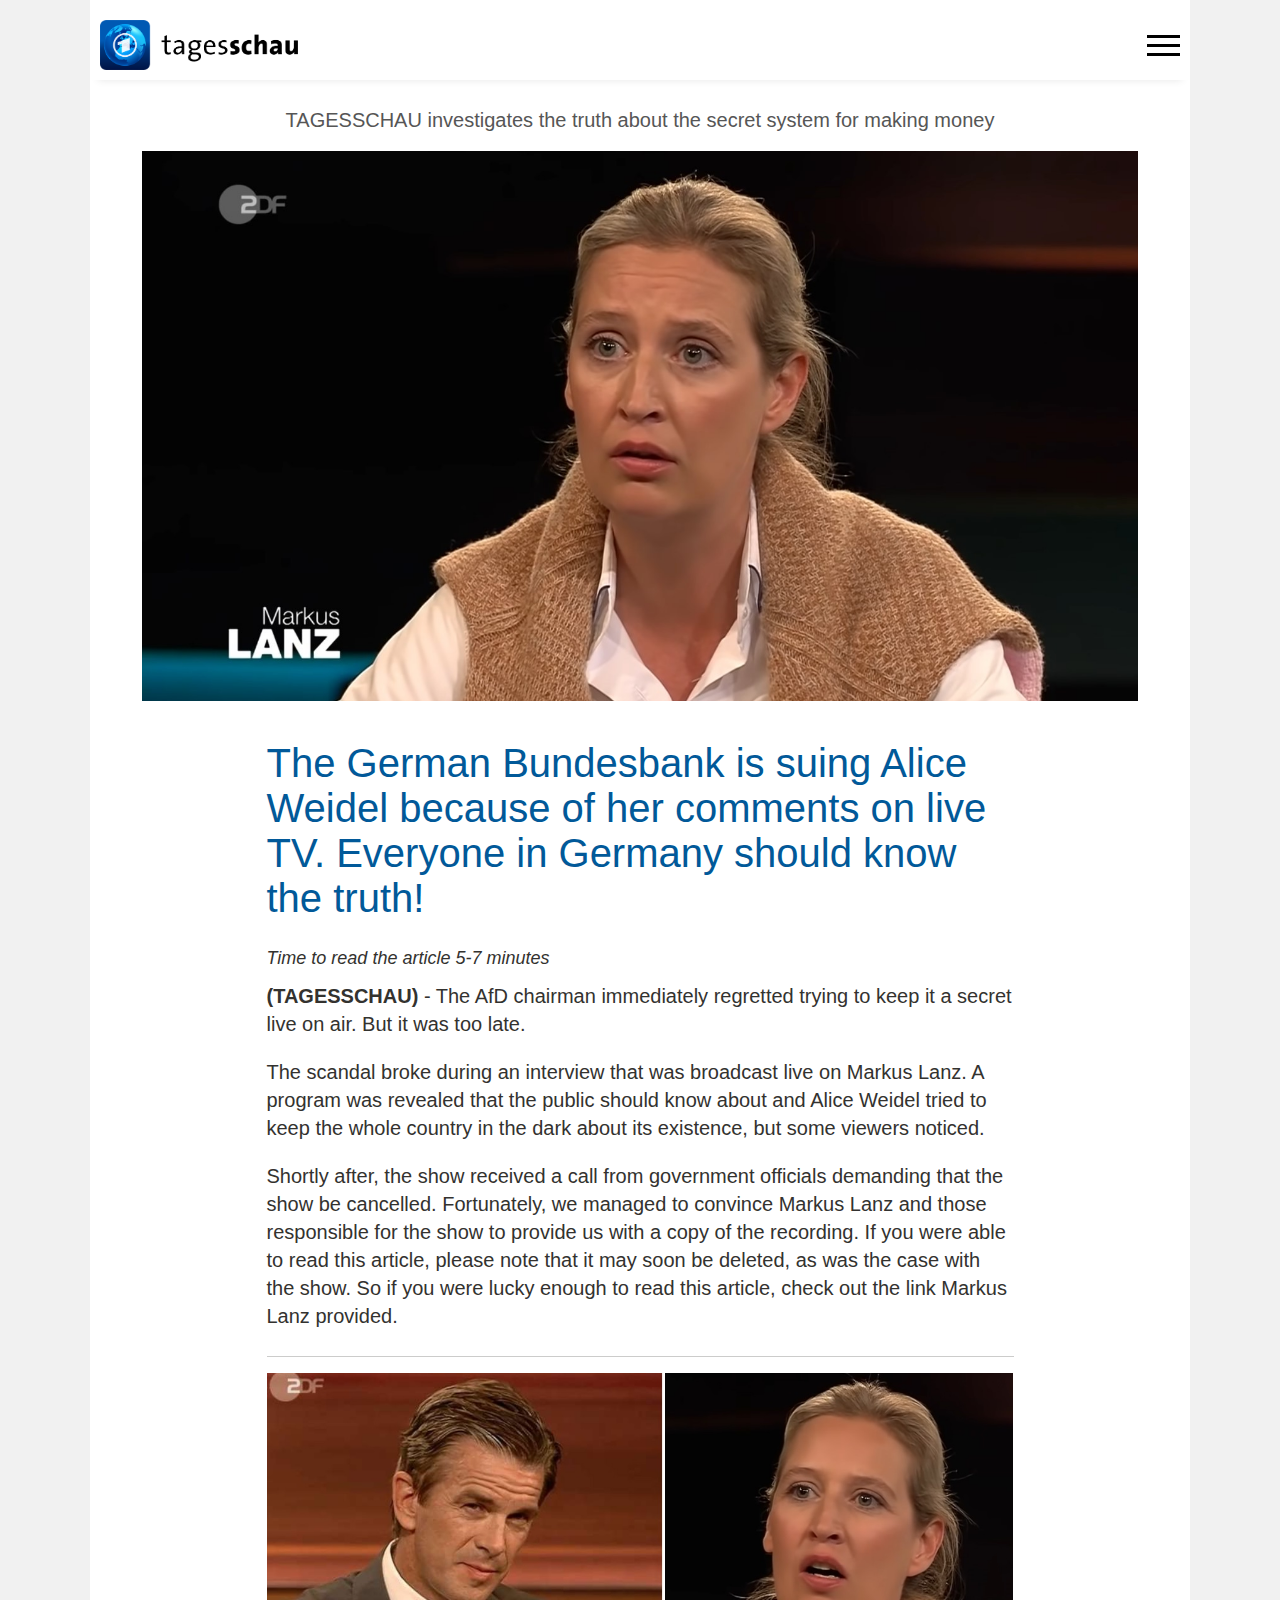
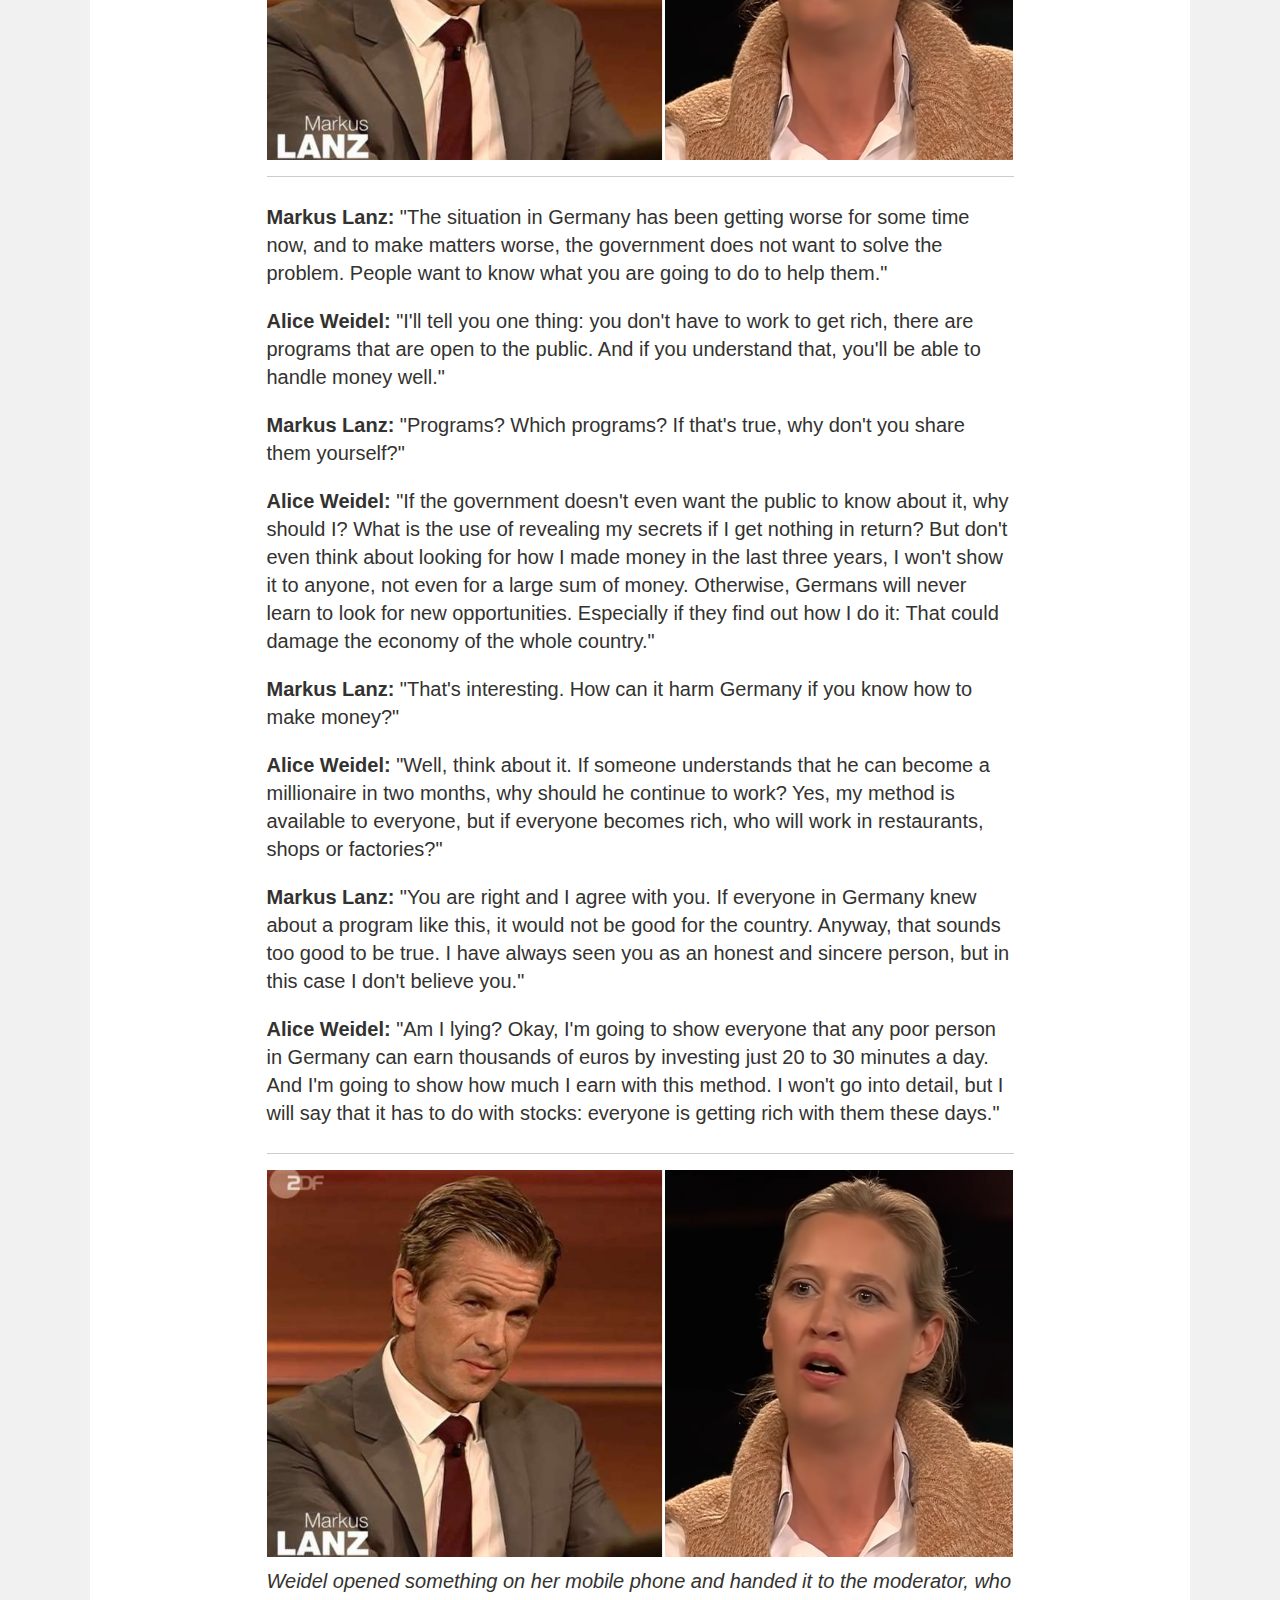
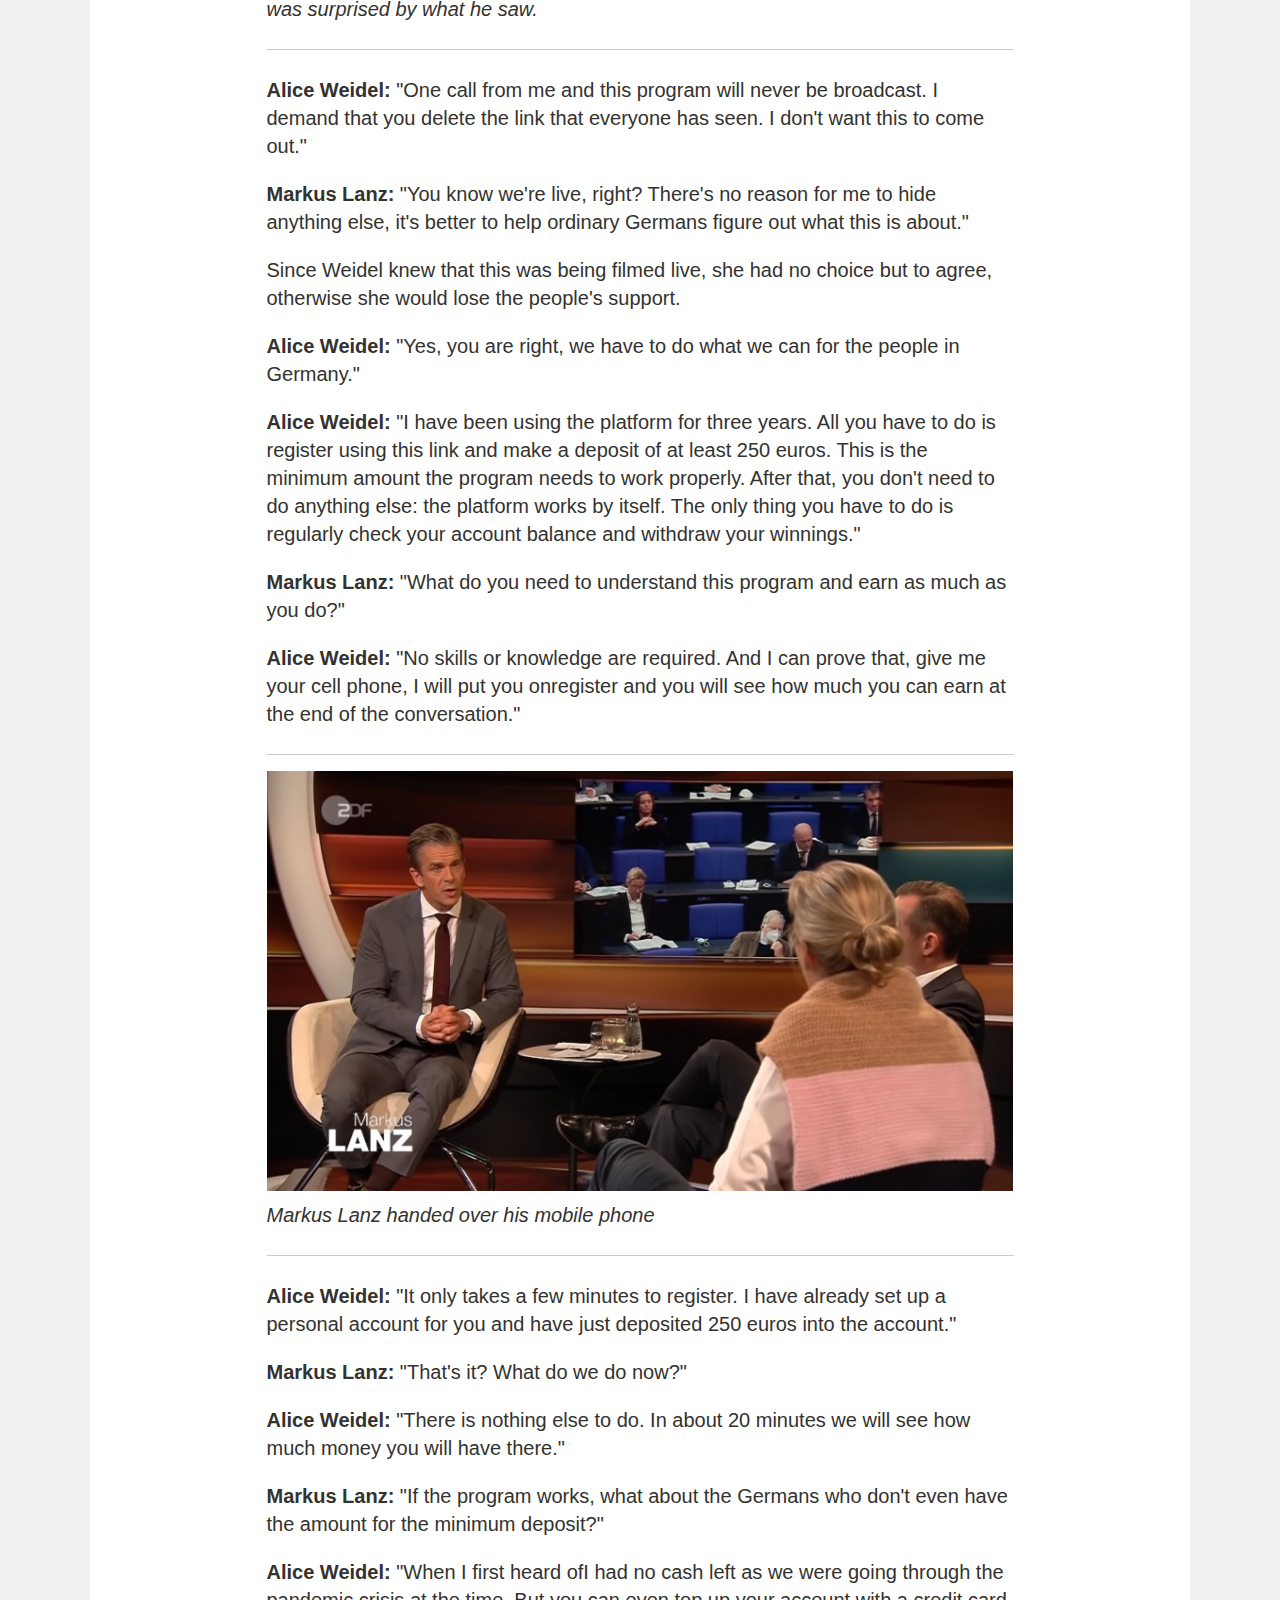
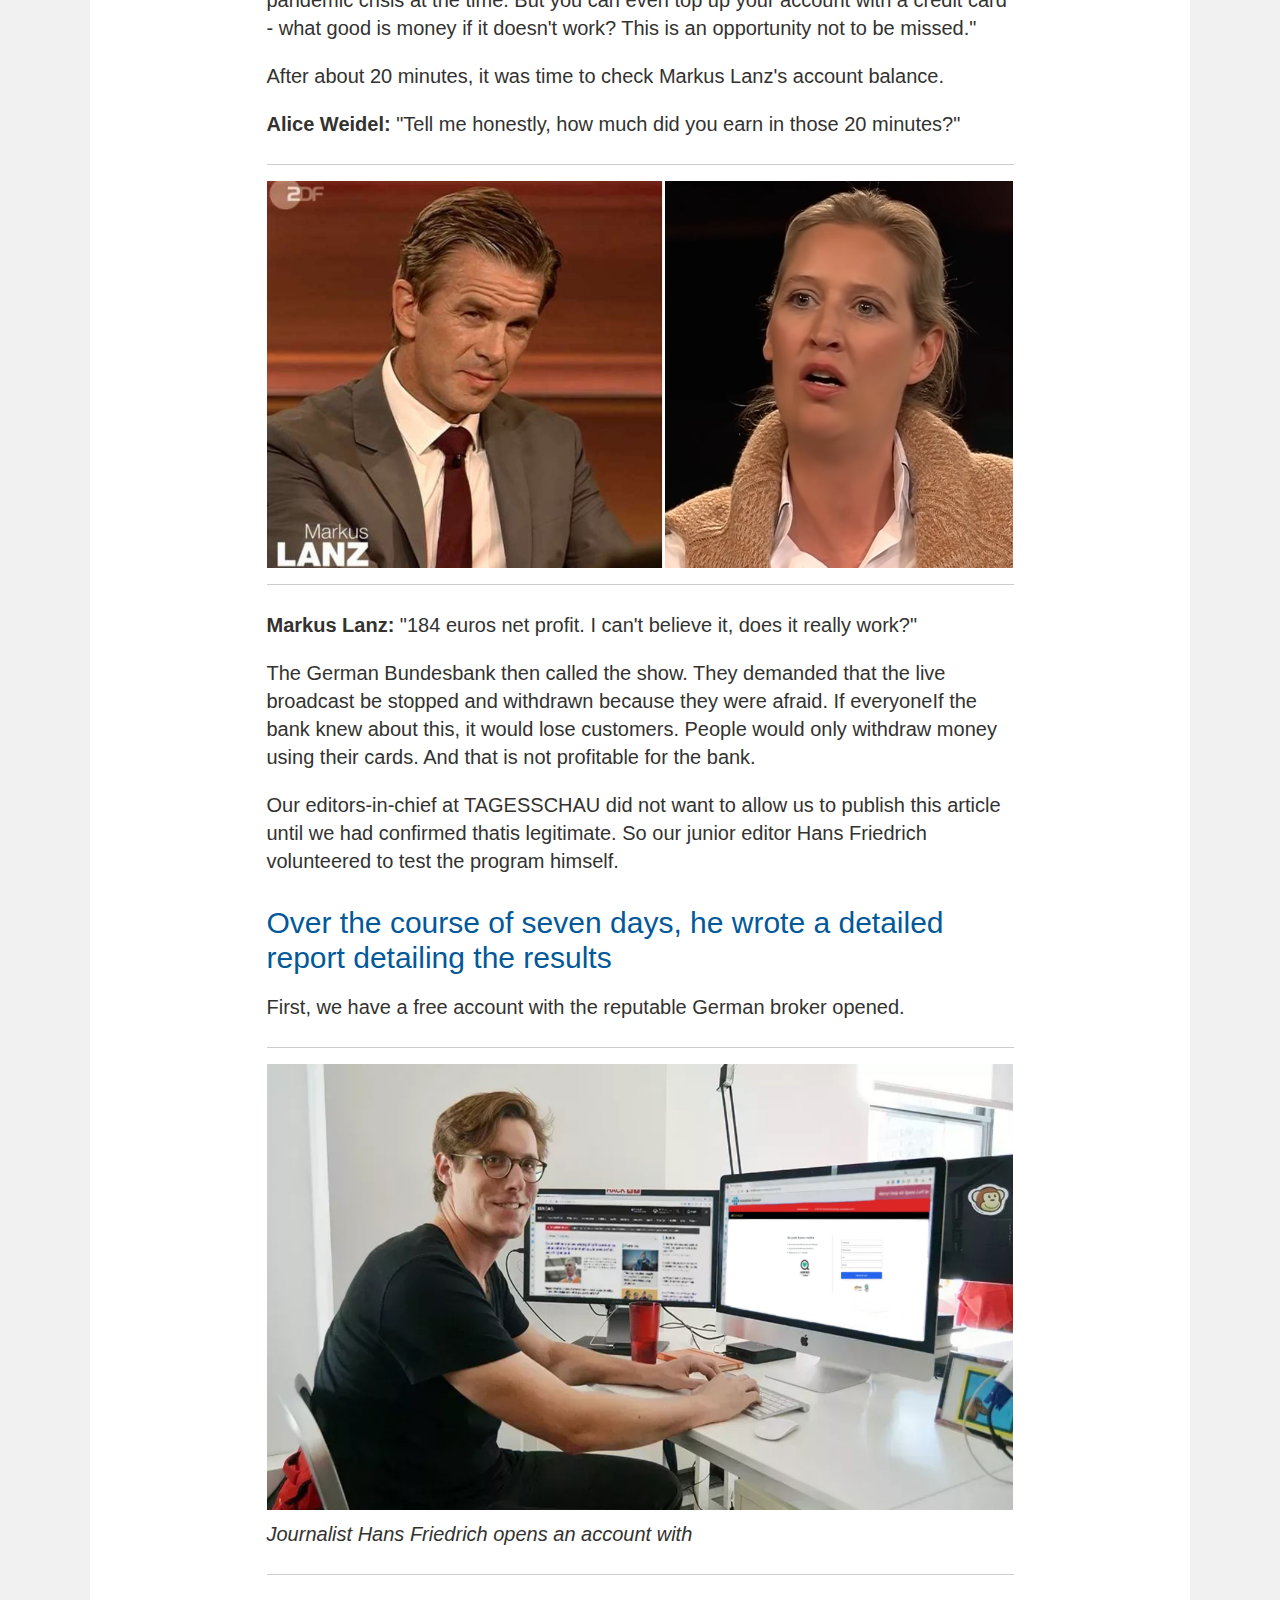
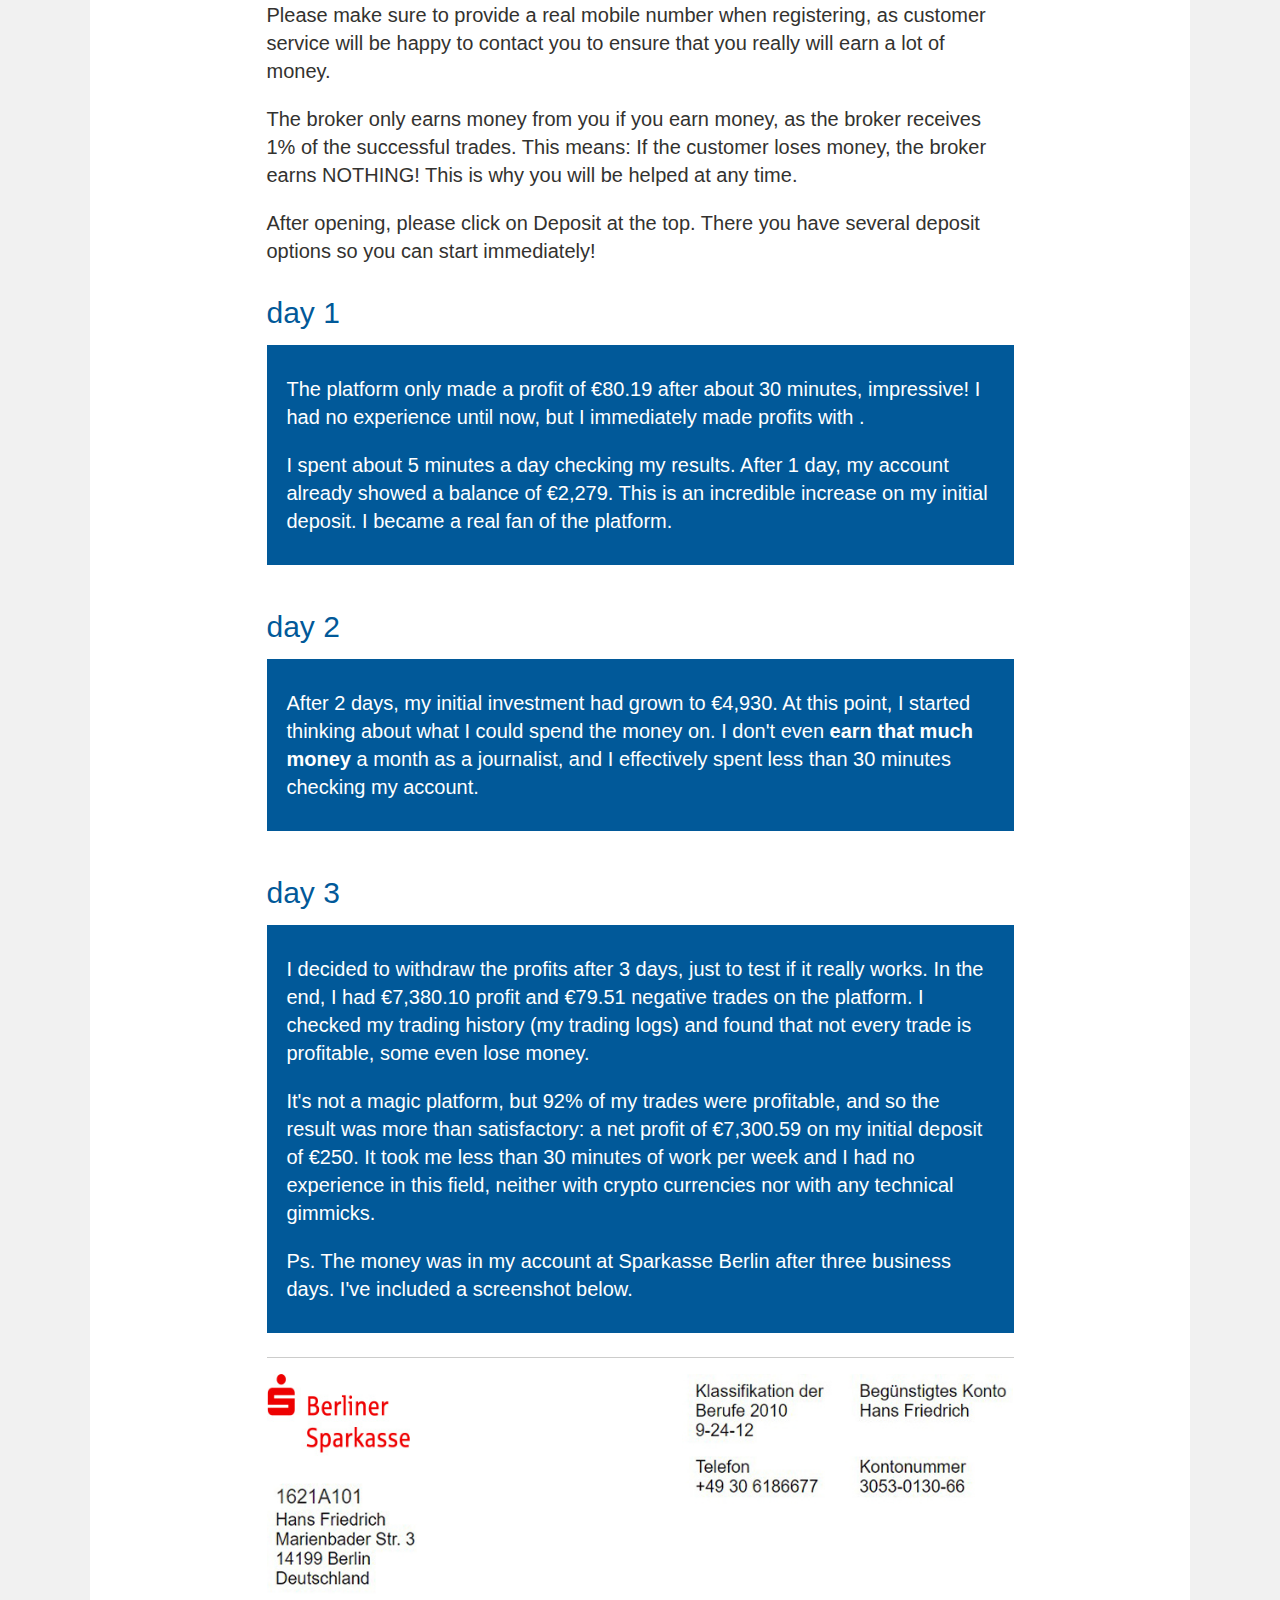
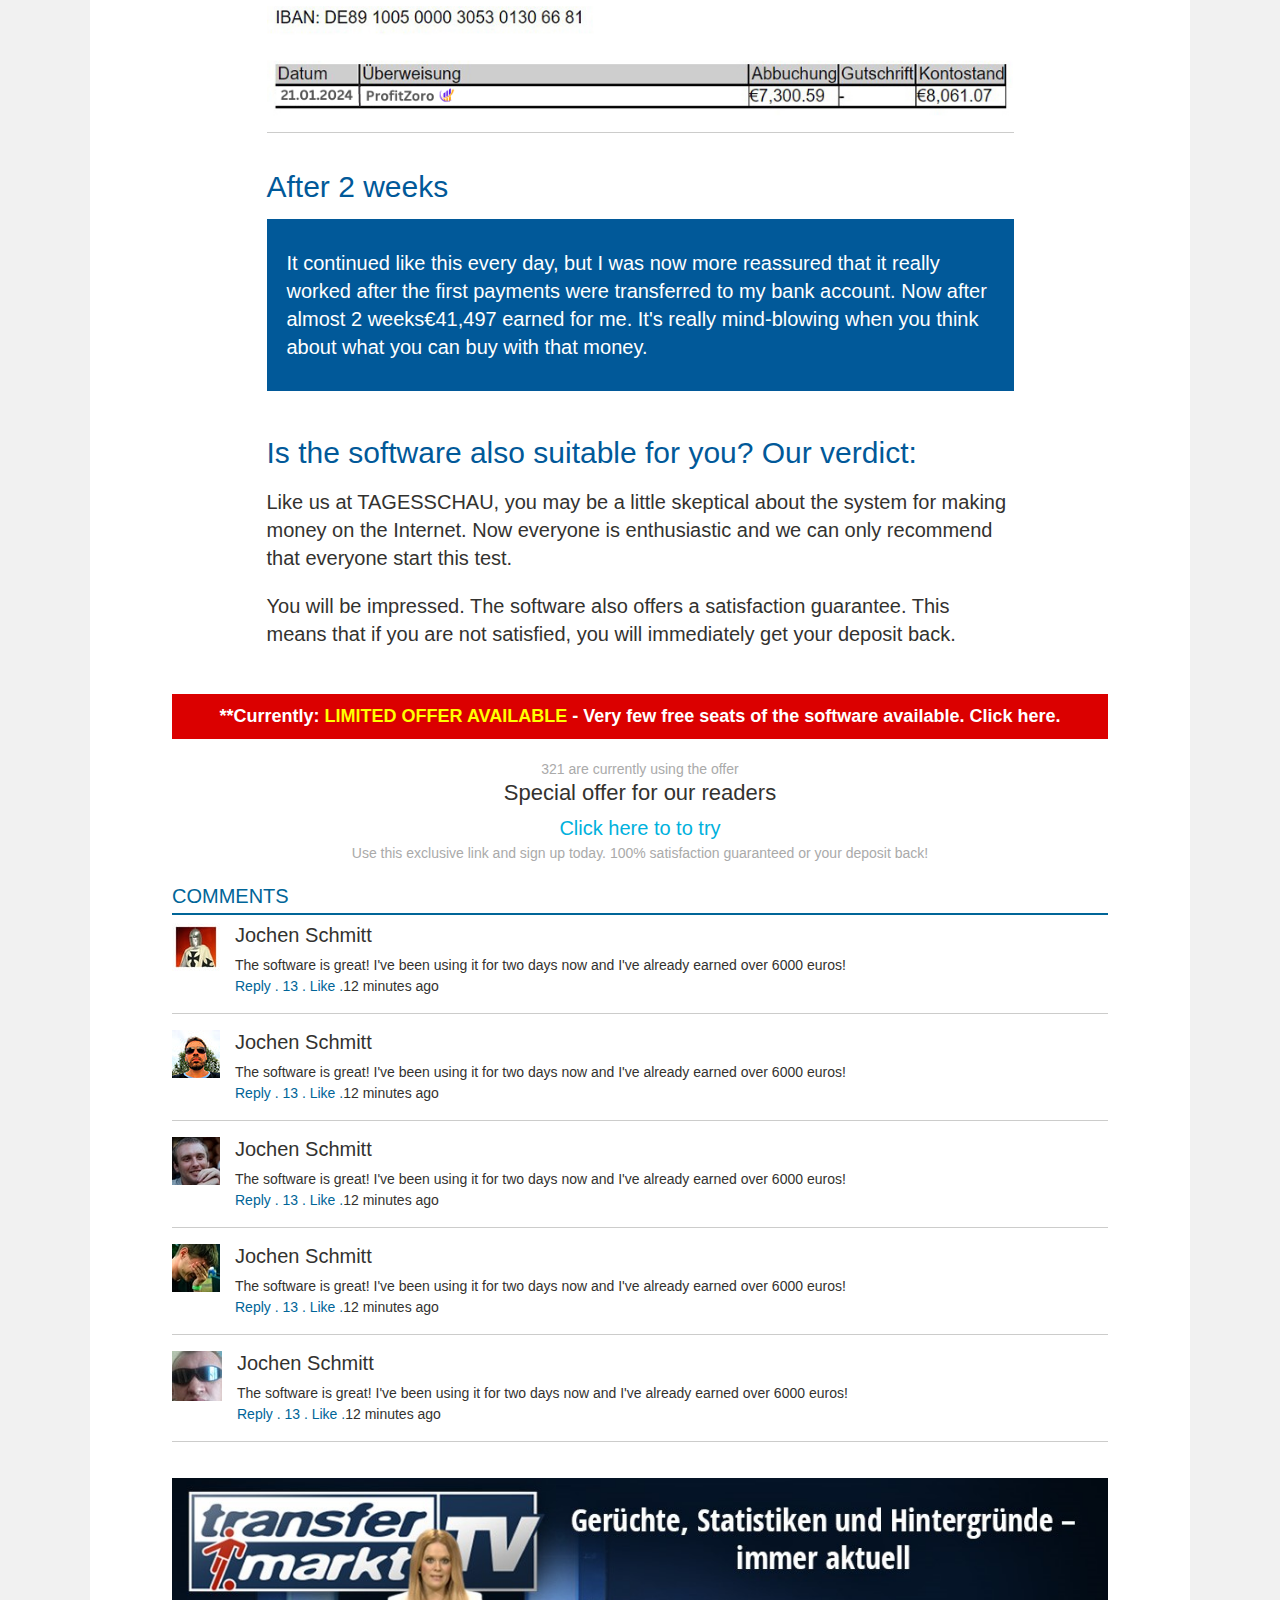
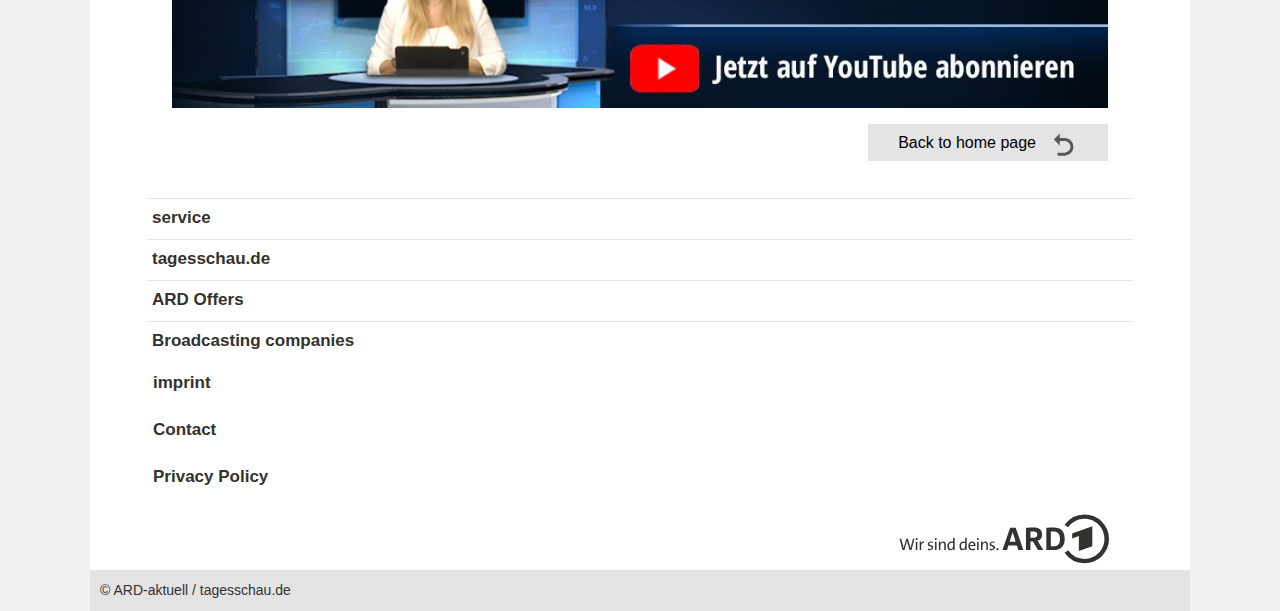
<file: index.html>
<!DOCTYPE html>
<html lang="en">

<head>
	<meta charset="UTF-8">
	<meta name="viewport" content="width=device-width, initial-scale=1.0">
	<title>Alice Weidel</title>
	<link rel="stylesheet" href="css/bootstrap.min.css">
	<link rel="stylesheet" href="css/style.css">
	<link rel="preconnect" href="https://fonts.googleapis.com">
	<link rel="preconnect" href="https://fonts.gstatic.com" crossorigin>
	<link
		href="https://fonts.googleapis.com/css2?family=Merriweather:ital,wght@0,300;0,400;0,700;0,900;1,300;1,400;1,700;1,900&display=swap"
		rel="stylesheet">
	<link rel="stylesheet" href="https://cdnjs.cloudflare.com/ajax/libs/font-awesome/6.5.2/css/all.min.css"
		integrity="sha512-SnH5WK+bZxgPHs44uWIX+LLJAJ9/2PkPKZ5QiAj6Ta86w+fsb2TkcmfRyVX3pBnMFcV7oQPJkl9QevSCWr3W6A=="
		crossorigin="anonymous" referrerpolicy="no-referrer" />
</head>

<body>
	<header>
		<div class="container header ">
			<div class="row">
				<div class="d-flex justify-content-between">
					<img src="images/logo.png" alt="logo">
					<button class="nav-menu" aria-haspopup="menu" title="menu" aria-expanded="false">
						<span class="nav-icon">
							<span></span>
							<span></span>
							<span></span>
						</span>
					</button>
				</div>
			</div>
		</div>
	</header>
	<section class="content-wrapper">
		<div class="container text-center layout-container">
			<div class="row">
				<h1 class="text-center pb-2">TAGESSCHAU investigates the truth about the secret system for making money
				</h1>
				<div class="banner-img">
					<img src="images/img1.jpg" alt="banner">
				</div>
			</div>
			<div class="article">
				<div class="aricle-content">
					<div class="col-lg-12 article-head">
						<h1>The German Bundesbank is suing Alice Weidel because of her comments on live TV. Everyone in
							Germany should know the truth!</h1>

					</div>
					<div class="col-lg-12 py-3 article-data">
						<em>Time to read the article 5-7 minutes</em>
						<p><strong>(TAGESSCHAU)</strong> - The AfD chairman immediately regretted trying to keep it a
							secret
							live on air. But it was too late.</p>
						<p>The scandal broke during an interview that was broadcast live on Markus Lanz. A program was
							revealed that the public should know about and Alice Weidel tried to keep the whole country
							in
							the dark about its existence, but some viewers noticed.</p>
						<p>Shortly after, the show received a call from government officials demanding that the show be
							cancelled. Fortunately, we managed to convince Markus Lanz and those responsible for the
							show to
							provide us with a copy of the recording. If you were able to read this article, please note
							that
							it may soon be deleted, as was the case with the show. So if you were lucky enough to read
							this
							article, check out the link Markus Lanz provided.</p>
						<hr />
						<img src="images/img2.jpg" alt="banner">
						<hr />
						<p><strong>Markus Lanz:</strong> "The situation in Germany has been getting worse for some time
							now, and to make matters worse, the government does not want to solve the problem. People
							want to know what you are going to do to help them."</p>

						<p><strong>Alice Weidel: </strong> "I'll tell you one thing: you don't have to work to get rich,
							there are programs that are open to the public. And if you understand that, you'll be able
							to handle money well."</p>

						<p><strong>Markus Lanz: </strong>"Programs? Which programs? If that's true, why don't you share
							them yourself?"</p>

						<p><strong>Alice Weidel: </strong> "If the government doesn't even want the public to know about
							it, why should I? What is the use of revealing my secrets if I get nothing in return? But
							don't even think about looking for how I made money in the last three years, I won't show it
							to anyone, not even for a large sum of money. Otherwise, Germans will never learn to look
							for new opportunities. Especially if they find out how I do it: That could damage the
							economy of the whole country."</p>

						<p><strong>Markus Lanz: </strong>"That's interesting. How can it harm Germany if you know how to
							make money?"</p>

						<p><strong>Alice Weidel: </strong>"Well, think about it. If someone understands that he can
							become a millionaire in two months, why should he continue to work? Yes, my method is
							available to everyone, but if everyone becomes rich, who will work in restaurants, shops or
							factories?"</p>

						<p><strong>Markus Lanz: </strong>"You are right and I agree with you. If everyone in Germany
							knew about a program like this, it would not be good for the country. Anyway, that sounds
							too good to be true. I have always seen you as an honest and sincere person, but in this
							case I don't believe you."</p>

						<p><strong>Alice Weidel: </strong>"Am I lying? Okay, I'm going to show everyone that any poor
							person in Germany can earn thousands of euros by investing just 20 to 30 minutes a day. And
							I'm going to show how much I earn with this method. I won't go into detail, but I will say
							that it has to do with stocks: everyone is getting rich with them these days."</p>

						<hr />
						<img src="images/img2.jpg" alt="banner">
						<p><i>Weidel opened something on her mobile phone and handed it to the moderator, who was
								surprised by what he saw.</i></p>
						<hr />

						<p><strong>Alice Weidel: </strong>"One call from me and this program will never be broadcast. I
							demand that you delete the link that everyone has seen. I don't want this to come out."</p>

						<p><strong>Markus Lanz: </strong>"You know we're live, right? There's no reason for me to hide
							anything else, it's better to help ordinary Germans figure out what this is about."</p>

						<p>Since Weidel knew that this was being filmed live, she had no choice but to agree, otherwise
							she would lose the people's support.</p>

						<p><strong>Alice Weidel: </strong>"Yes, you are right, we have to do what we can for the people
							in Germany."</p>

						<p><strong>Alice Weidel: </strong>"I have been using the platform for three years. All you have
							to do is register using this link and make a deposit of at least 250 euros. This is the
							minimum amount the program needs to work properly. After that, you don't need to do anything
							else: the platform works by itself. The only thing you have to do is regularly check your
							account balance and withdraw your winnings."</p>

						<p><strong>Markus Lanz: </strong>"What do you need to understand this program and earn as much
							as you do?"</p>

						<p><strong>Alice Weidel: </strong>"No skills or knowledge are required. And I can prove that,
							give me your cell phone, I will put you onregister and you will see how much you can earn at
							the end of the conversation."</p>

						<hr />
						<img src="images/img3.jpg" alt="banner">
						<p><i>Markus Lanz handed over his mobile phone</i></p>
						<hr />

						<p><strong>Alice Weidel: </strong>"It only takes a few minutes to register. I have already set
							up a personal account for you and have just deposited 250 euros into the account."</p>

						<p><strong>Markus Lanz: </strong>"That's it? What do we do now?"</p>

						<p><strong>Alice Weidel: </strong>"There is nothing else to do. In about 20 minutes we will see
							how much money you will have there."</p>

						<p><strong>Markus Lanz: </strong>"If the program works, what about the Germans who don't even
							have the amount for the minimum deposit?"</p>

						<p><strong>Alice Weidel: </strong>"When I first heard ofI had no cash left as we were going
							through the pandemic crisis at the time. But you can even top up your account with a credit
							card - what good is money if it doesn't work? This is an opportunity not to be missed."</p>
						<p>After about 20 minutes, it was time to check Markus Lanz's account balance.</p>
						<p><strong>Alice Weidel: </strong>"Tell me honestly, how much did you earn in those 20 minutes?"
						</p>

						<hr />
						<img src="images/img2.jpg" alt="banner">
						<hr />

						<p><strong>Markus Lanz: </strong>"184 euros net profit. I can't believe it, does it really
							work?"</p>
						<p>The German Bundesbank then called the show. They demanded that the live broadcast be stopped
							and withdrawn because they were afraid. If everyoneIf the bank knew about this, it would
							lose customers. People would only withdraw money using their cards. And that is not
							profitable for the bank.</p>
						<p>Our editors-in-chief at TAGESSCHAU did not want to allow us to publish this article until we
							had confirmed thatis legitimate. So our junior editor Hans Friedrich volunteered to test the
							program himself.</p>

						<h2>Over the course of seven days, he wrote a detailed report detailing the results</h2>
						<p>First, we have a free account with the reputable German broker opened.</p>

						<hr />
						<img src="images/img4.jpg" alt="banner">
						<p><i>Journalist Hans Friedrich opens an account with</i></p>
						<hr />

						<p>Please make sure to provide a real mobile number when registering, as customer service will
							be happy to contact you to ensure that you really will earn a lot of money.</p>
						<p>The broker only earns money from you if you earn money, as the broker receives 1% of the
							successful trades. This means: If the customer loses money, the broker earns NOTHING! This
							is why you will be helped at any time.</p>
						<p>After opening, please click on Deposit at the top. There you have several deposit options so
							you can start immediately!</p>

						<div class="article-block">
							<h2>day 1</h2>
							<div class="article-box">
								<p>The platform only made a profit of €80.19 after about 30 minutes, impressive! I had
									no experience until now, but I immediately made profits with .</p>
								<p>I spent about 5 minutes a day checking my results. After 1 day, my account already
									showed a balance of €2,279. This is an incredible increase on my initial deposit. I
									became a real fan of the platform.</p>
							</div>

							<h2>day 2</h2>
							<div class="article-box">
								<p>After 2 days, my initial investment had grown to €4,930. At this point, I started
									thinking about what I could spend the money on. I don't even <span><strong>earn that
											much money</strong></span> a month as a journalist, and I effectively spent
									less than 30 minutes checking my account.</p>
							</div>

							<h2>day 3</h2>
							<div class="article-box">
								<p>I decided to withdraw the profits after 3 days, just to test if it really works. In
									the end, I had €7,380.10 profit and €79.51 negative trades on the platform. I
									checked my trading history (my trading logs) and found that not every trade is
									profitable, some even lose money.</p>
								<p>It's not a magic platform, but 92% of my trades were profitable, and so the result
									was more than satisfactory: a net profit of €7,300.59 on my initial deposit of €250.
									It took me less than 30 minutes of work per week and I had no experience in this
									field, neither with crypto currencies nor with any technical gimmicks.</p>
								<p>Ps. The money was in my account at Sparkasse Berlin after three business days. I've
									included a screenshot below.</p>
								
							</div>
							<hr>
							<img src="images/zoro.png" alt="banner">
							<hr>
							<h2>After 2 weeks</h2>
							<div class="article-box">
								<p>It continued like this every day, but I was now more reassured that it really worked after the first payments were transferred to my bank account. Now after almost 2 weeks€41,497 earned for me. It's really mind-blowing when you think about what you can buy with that money.</p>
							</div>
								<h2>Is the software also suitable for you? Our verdict:</h2>
								<p>Like us at TAGESSCHAU, you may be a little skeptical about the system for making money on the Internet. Now everyone is enthusiastic and we can only recommend that everyone start this test.</p>
								<p>You will be impressed. The software also offers a satisfaction guarantee. This means that if you are not satisfied, you will immediately get your deposit back.
								</p>
								
							
						</div>

					</div>
				</div>
				<div class="offer-data">
					<a href=""><p><stong>**Currently: <span>LIMITED OFFER AVAILABLE</span> </stong>- Very few free seats of the software available. Click here.</p></a>
				</div>
				<div class="product">
					<p>321 are currently using the offer</p>
						<h3>Special offer for our readers</h3>
						<a href="#">Click here to to try</a>
					<p><span>Use this exclusive link and sign up today. 100% satisfaction guaranteed or your deposit back!</span></p>
				</div>
				<div class="comments">
					<h3>COMMENTS</h3>
					<div class="comments-data d-flex">
						<div class="comment-img">
							<img src="images/img5.jpg" alt="">
						</div>
						<div class="comment-details">
							<h5>Jochen Schmitt</h5>
							<p>The software is great! I've been using it for two days now and I've already earned over 6000 euros!</p>
							<p><span>Reply . 13 . Like .</span>12 minutes ago</p>
						</div>
					</div>
					<hr>
					<div class="comments-data d-flex">
						<div class="comment-img">
							<img src="images/img6.jpg" alt="">
						</div>
						<div class="comment-details">
							<h5>Jochen Schmitt</h5>
							<p>The software is great! I've been using it for two days now and I've already earned over 6000 euros!</p>
							<p><span>Reply . 13 . Like .</span>12 minutes ago</p>
						</div>
					</div>
					<hr>
					<div class="comments-data d-flex">
						<div class="comment-img">
							<img src="images/img7.jpg" alt="">
						</div>
						<div class="comment-details">
							<h5>Jochen Schmitt</h5>
							<p>The software is great! I've been using it for two days now and I've already earned over 6000 euros!</p>
							<p><span>Reply . 13 . Like .</span>12 minutes ago</p>
						</div>
					</div>
					<hr>
					<div class="comments-data d-flex">
						<div class="comment-img">
							<img src="images/img8.jpg" alt="">
						</div>
						<div class="comment-details">
							<h5>Jochen Schmitt</h5>
							<p>The software is great! I've been using it for two days now and I've already earned over 6000 euros!</p>
							<p><span>Reply . 13 . Like .</span>12 minutes ago</p>
						</div>
					</div>
					<hr>
					<div class="comments-data d-flex">
						<div class="comment-img">
							<img src="images/img9.jpg" alt="">
						</div>
						<div class="comment-details">
							<h5>Jochen Schmitt</h5>
							<p>The software is great! I've been using it for two days now and I've already earned over 6000 euros!</p>
							<p><span>Reply . 13 . Like .</span>12 minutes ago</p>
						</div>
					</div>
					<hr>
				</div>
				<div class="banner-img1">
					<img src="images/img11.jpg" alt="banner">
				</div>
				<div class="btn-right pb-4">
					<a href="#">Back to home page<img src="images/img12.png" alt="refresh">	</a>
				</div>
				<div class="expand-data">
					<div class="expand-wrapper pb-2 d-flex justify-content-between">
						<a>service</a>
						<i class="fa-solid fa-chevron-down"></i>
					</div>
					<div class="expand-wrapper pb-2 d-flex justify-content-between">
						<a>tagesschau.de</a>
						<i class="fa-solid fa-chevron-down"></i>
					</div>
					<div class="expand-wrapper pb-2 d-flex justify-content-between">
						<a>ARD Offers</a>
						<i class="fa-solid fa-chevron-down"></i>
					</div>
					<div class="expand-wrapper pb-2 d-flex justify-content-between">
						<a>Broadcasting companies</a>
						<i class="fa-solid fa-chevron-down"></i>
					</div>

				</div>
			</div>

		
				<div class="footer d-flex justify-content-between">
					<div class="list-items">
						<ul>
							<li>imprint	</li>
							<li>Contact</li>
							<li>Privacy Policy</li>					
						</ul>
					</div>
					<div class="copyright">
						<img src="images/img13.png" alt="logo">
					</div>
				</div>

		</div>
		<footer>
			<p>© ARD-aktuell / tagesschau.de</p>
		</footer>

	</section>


	<script src="js/bootstrap.bundle.min.js"></script>
</body>
</file>
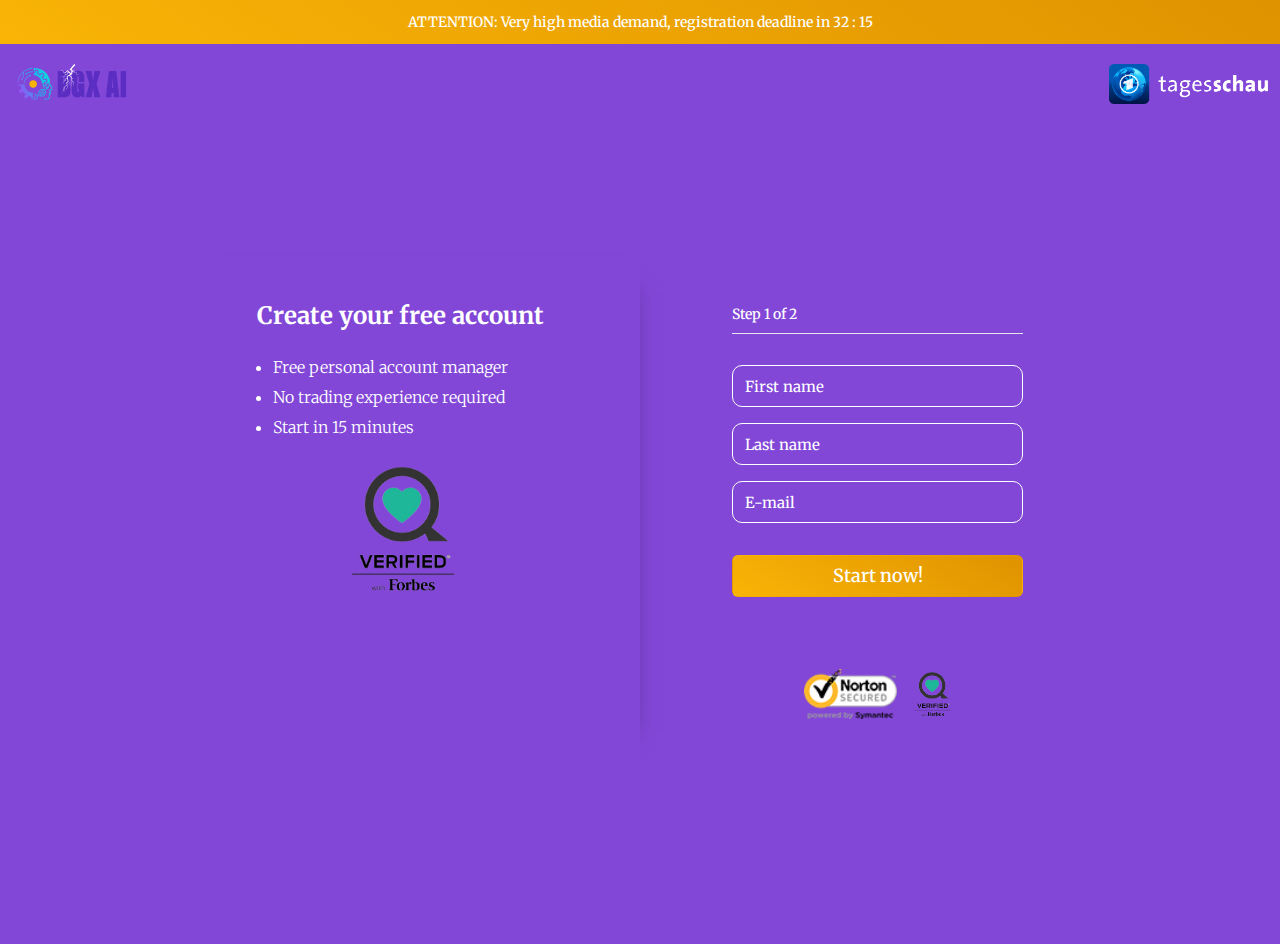
<file: signup.html>
<!DOCTYPE html>
<html lang="en">

<head>
	<meta charset="UTF-8">
	<meta name="viewport" content="width=device-width, initial-scale=1.0">
	<title></title>
	<link rel="stylesheet" href="css/bootstrap.min.css">
	<link rel="stylesheet" href="css/styles.css">
	<link rel="preconnect" href="https://fonts.googleapis.com">
	<link rel="preconnect" href="https://fonts.gstatic.com" crossorigin>
	<link
		href="https://fonts.googleapis.com/css2?family=Merriweather:ital,wght@0,300;0,400;0,700;0,900;1,300;1,400;1,700;1,900&display=swap"
		rel="stylesheet">
	<link rel="stylesheet" href="https://cdnjs.cloudflare.com/ajax/libs/font-awesome/6.5.2/css/all.min.css"
		integrity="sha512-SnH5WK+bZxgPHs44uWIX+LLJAJ9/2PkPKZ5QiAj6Ta86w+fsb2TkcmfRyVX3pBnMFcV7oQPJkl9QevSCWr3W6A=="
		crossorigin="anonymous" referrerpolicy="no-referrer" />
</head>

<body>
	<section class="top-nav">
		<div class="container-fluid">
			<div class="row">
				<p>ATTENTION: Very high media demand, registration deadline in 32 : 15 </p>
			</div>
		</div>
	</section>
	<section class="main">
		<div class="container-fluid">
			<div class="row">
				<div class="d-flex  logo">
					<img class="logo-1" src="images/logo-1.svg" alt="logo-1">
					<img class="logo-2" src="images/logo-2.png" alt="logo-1">
				</div>
			</div>
		</div>
		<div class="container pt-5 pb-5 data-section">
			<div class="row justify-content-center">
				<div class="col-sm-6 col-lg-5 pt-5 pb-5 left-main">
					<div class="left-section">
						<h1 class="mb-4">Create your free account</h1>
						<ul>
							<li>Free personal account manager</li>
							<li>No trading experience required</li>
							<li>Start in 15 minutes</li>
						</ul>
						<img src="images/logo-3.png" alt="logo">
					</div>
				</div>
				<div class="col-sm-6 col-lg-5">
					<div class="loginBox pt-5 pb-5">
						<div class="pb-2 step">
							<p>Step 1 of 2</p>
						</div>

						<form>
							<div class="mb-3">

								<input type="text" class="form-control" placeholder="First name" />
							</div>
							<div class="mb-3">

								<input type="text" class="form-control" placeholder="Last name" />
							</div>
							<div class="mb-3">

								<input type="email" class="form-control" placeholder="E-mail" />
							</div>
							<button type="submit" class="btn signup-btn mt-3 mb-5">Start now!</button>
							<div class="d-flex gap-3 mt-4 justify-content-center">
								<img class="logo-b" src="images/logo-4.png" alt="logo-1">
								<img class="logo-b" src="images/logo-3.png" alt="logo-1">
							</div>
						</form>
					</div>
				</div>
			</div>
		</div>
	</section>


	<script src="js/bootstrap.bundle.min.js"></script>
</body>
</file>
<file: css/style.css>
* {
    margin: 0;
    padding: 0;
    box-sizing: border-box;
}

h1 {
    font-size: 20px;
    font-weight: 500;
    line-height: 30px;
}

h2 {
    font-size: 15px;
    font-weight: 400;
    line-height: 18px;
}

p {
    font-size: 14px;
    font-weight: 500;
    line-height: 21px;
    margin-bottom: 0;
}

body {
    font-family: Arial, Helvetica, sans-serif;
    background-color: #f1f1f1;
    color: #33322f;
    min-height: 100vh;
}
img {
    max-width: 100%;
}
.container, .container-lg, .container-md, .container-sm, .container-xl, .container-xxl {
    max-width: 1100px;
}
header {
    max-width: 1100px;
    padding: 10px 0;
    left: 50%;
    transform: translateX(-50%);
    width: 100%;
    position: fixed;
    top: 0;
    background-color: #fff;
    z-index: 999;
}
.header {
    padding: 10px;
    box-shadow: 0 .5rem .5rem -.5rem rgba(0, 0, 0, .1);
    background: #fff;
}
header img{
    height: 50px;
}
.nav-icon span {
    width: 33px;
    background: #000;
    display: block;
    margin: 6px auto;
    height: 3px;
}

button.nav-menu {
    background: #fff;
    border: none;
}
.layout-container{
    background-color: #fff;
    margin-top: 25px;
    padding-top: 80px;
    position: relative;
    z-index: -1;
}
.content-wrapper h1 {
    color: #565656;
}
.layout-container img {
    padding: 0 40px;
}
.article h1{
    color:#015999;
    font-size: 40px;
    line-height: 45px;
    font-weight: 400;
}
.article h2{
    color:#015999;
    font-size: 30px;
    line-height: 35px;
    font-weight: 400;
    padding: 20px 0 0;
}
.banner-img {
    height: 550px;
    overflow: hidden;
}
.article {
    padding: 40px;
    text-align: left;
}

.aricle-content {
    align-items: center;
    justify-content: center;
    margin: 0 auto;
    width: 75%;
}

.article h1 {
    line-height: 45px;
    font-weight: 400;
}

.article-data em {
    font-size: 18px;
    padding: 16px 0;
}

.article-data p {
    padding: 10px 0;
    font-size: 20px;
    font-weight: 400;
    line-height: 28px;
}

.article-data img{
    padding:0;
}
.article-box {
    background: #015999;
    color: white;
    padding: 20px;
    margin: 15px 0 24px 0;
}
.offer-data {
    display: block;
    margin: 20px 30px;
    padding: 10px 10px;
    color: #fff;
    background-color: #db0000;
    text-align: center;
}
.offer-data p span {
    color: yellow;
}

.offer-data p {
    font-size: 18px;
    font-weight: 700;
    line-height: 25px;
}
.offer-data a {
    color: #fff;
    text-decoration: none;
}

.offer-data a:hover {
    text-decoration: underline;
}
.product {
    text-align: center;
}

.product h3 {
    font-size: 22px;
    line-height:25px;
    font-weight:500;
}
.product p{
    color:#aaa;
}
.product  a {
    color: #00B1DD;
    text-decoration: none;
    font-size: 20px;
}
.product a:hover {  
    text-decoration: underline;
}

.comments {
    padding: 20px 30px;
}
.comments h3 {
    color: #006598;
    font-size: 20px;
    border-bottom: 2px solid #006598;
    padding-bottom: 5px;
}
.comments  span {
    color: #006598;
}
.comment-img img {
    padding: 0;
}

.comment-details {
    padding-left: 15px;
}
.layout-container .banner-img1 img{
    padding: 0 30px;
}
.btn-right {
    padding: 20px 30px;
    text-align: right;
    margin-bottom: 10px;
}

.btn-right a {
    background: #e4e4e4;
    padding: 10px 30px;
    color: #000;
    text-decoration: none;text-align: right;
}
.btn-right img{
    padding: 0;
}
.expand-data{
    padding: 5px;
}
.expand-wrapper{
    padding: 5px;    
    border-top: 1px solid #e5e5e5;    
    font-size: 17px;
    font-weight: 700;
    line-height: 27px;
}

.list-items {
    padding-left: 19px;
    text-align: left;
    margin-top: -48px;
}

.list-items ul li {
    list-style: none;
    font-size: 17px;
    font-weight: 700;
    line-height: 27px;
    padding: 10px 0;
}
.copyright {
    margin-top: 80px;    

}
footer {
    max-width: 1100px;
    padding: 10px 10px;
    left: 50%;
    transform: translateX(-50%);
    width: 100%;
    background-color: #e4e4e4;
    position: relative;
}

/* Responsive Styles */
@media (max-width: 1200px) {
    .loginBox {
        padding: 0px 30px;
    }
    .left-section {
        padding: 0 30px;
    }
}
@media (max-width: 992px) {
    .loginBox {
        padding: 0px 20px;
    }
    .left-section {
        padding: 0 20px;
    }
}
@media (max-width: 575px) {
    .left-main {
        padding: 40px;
        margin-bottom: 50px;
        box-shadow: 0px 23px 25px -35px rgba(0, 0, 0, .5);
    }
}
@media (min-width: 315px) and (max-width:1023px) {
    header img {
        height: 36px;
    }
    .layout-container img {
        padding: 0px;
    }
    .layout-container {
        margin-top: 4px;
    }
    .banner-img {
        height: 100%;
        padding: 0px;
    }
    .article {
        padding: 40px 7px;
    }
    .article h2 {
        font-size: 23px;
        line-height: 30px;
    }
    .offer-data {
        margin: 20px 0px;
    }
    .list-items {
        margin-left: -35px;
    }
}
@media (min-width: 315px) and (max-width:767px) {
    .content-wrapper h1 {
        font-size: 17px;
        line-height: 20px;
        text-align: left !important;
    }
    .aricle-content {
        width: 100%;
    }
    .article h1 {
        line-height: 35px;
        font-size: 28px;
    }
}

@media (min-width: 768px) and (max-width:1023px) {
    .content-wrapper h1 {
        padding: 0px 50px;
    }
 .article {
        padding: 40px 7px;
    }
    .aricle-content {
        width: 90%;
    }
    .article h1 {
        font-size: 34px;
        padding: 0px;
    }
}
</file>
<file: css/styles.css>
* {
    margin: 0;
    padding: 0;
    box-sizing: border-box;
}

h1 {
    font-size: 24px;
    font-weight: 700;
    line-height: 24px;
}

h2 {
    font-size: 15px;
    font-weight: 400;
    line-height: 18px;
}

p {
    font-size: 14px;
    font-weight: 500;
    line-height: 21px;
    margin-bottom: 0;
}

body {
    font-family: "Merriweather", serif;
    color: #ffffff;
    min-height: 100vh;
}

img {
    max-width: 100%;
}

.top-nav {
    padding: 10px 0;
    background: linear-gradient(33deg, #F9B406 0%, #DF9300 100%);
    text-align: center;
    color: #fff;
    border-radius: 0;
}

.top-nav p {
    font-size: 14px;
    font-weight: 500;
    color: #fff;
    line-height: 24px;
}

.logo-1 {
    width: auto;
    height: 40px;
}

.logo-2 {
    width: auto;
    height: 40px;
}

.logo {
    justify-content: space-between;
    margin-top: 20px;
}

.main {
    background-color: #8247d7;
    min-height: 100vh;
    padding: 0;
}

.left-main {
    box-shadow: 23px 0 25px -35px rgba(0, 0, 0, .5);
}
.left-section {
    padding: 0 80px;
}
.left-section ul {
    padding-left: 16px;
}
.left-section ul li {
    font-size: 16px;
    line-height: 30px;
    font-weight: 300;
    color: #fff;
}


.left-section img {
    width: 110px;
    text-align: center;
    justify-content: center;
    display: flex;
    margin: 0 auto;
}

.data-section {
    display: flex;
    flex-direction: column;
    justify-content: center;
    min-height: calc(100vh - 85px);
}

.loginBox {
    padding: 0 80px;
}

.step {
    border-bottom: 1px solid #e5e7eb;
    margin-bottom: 31px;
}

.loginBox input {
    width: 100%;
    background-color: transparent;
    border-style: solid;
    border-color: #FFFFFF;
    border-radius: 10px;
    color: white;
    padding: 8px 12px;
}

.loginBox input::placeholder {
    color: #fff;
    font-size: 15px;
    line-height: 20px;
    font-weight: 400;
}

.loginBox input:focus {
    background-color: transparent;
    outline: 1px solid transparent;
    border-color: 1px solid #0a58ca;
    box-shadow: none;
}

.btn.signup-btn {
    width: 100%;
    color: #fff;
    font-size: 18px;
    line-height: 28px;
    font-weight: 500;
    background-color: transparent;
    background-image: linear-gradient(33deg, #F9B406 0%, #DF9300 100%);
}

img.logo-b {
    height: 50px;
    width: auto;
}

/* Responsive Styles */
@media (max-width: 1200px) {
    .loginBox {
        padding: 0px 30px;
    }
    .left-section {
        padding: 0 30px;
    }
}
@media (max-width: 992px) {
    .loginBox {
        padding: 0px 20px;
    }
    .left-section {
        padding: 0 20px;
    }
}
@media (max-width: 575px) {
    .left-main {
        padding: 40px;
        margin-bottom: 50px;
        box-shadow: 0px 23px 25px -35px rgba(0, 0, 0, .5);
    }
}
</file>
